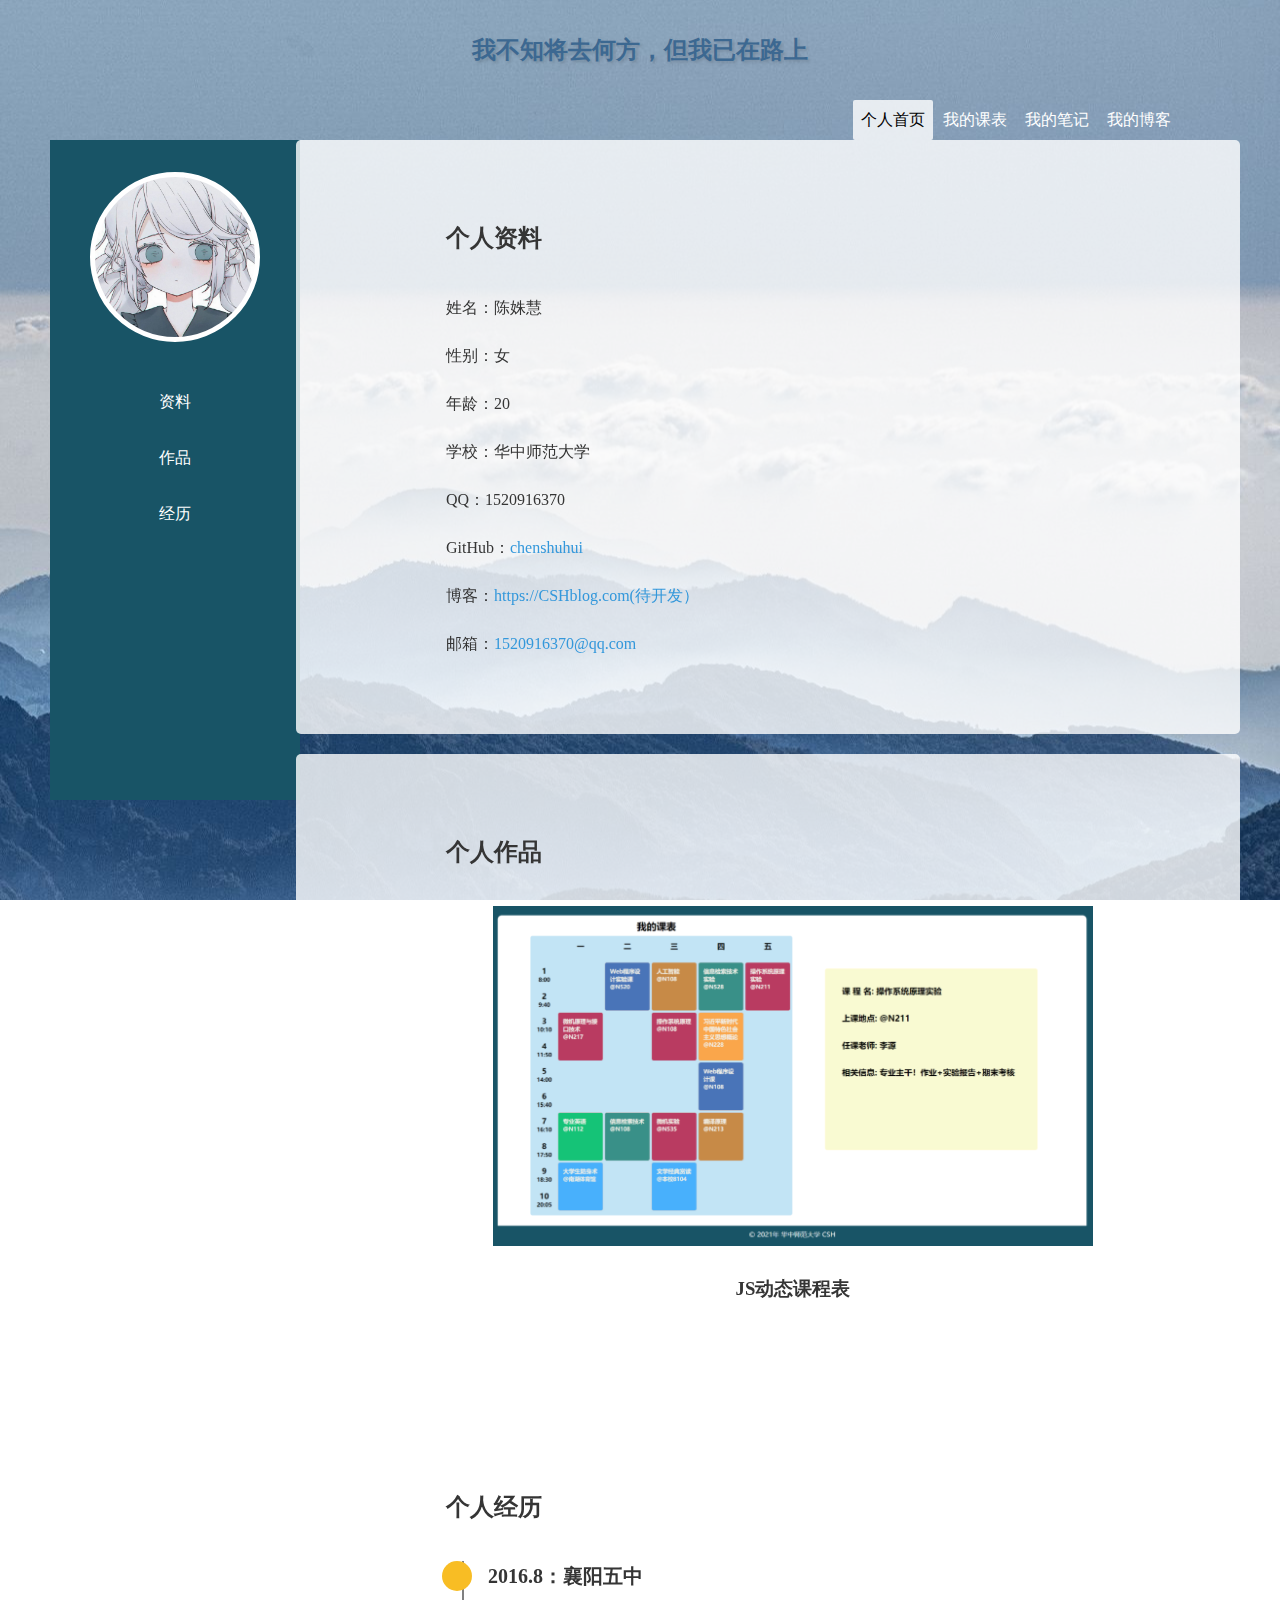
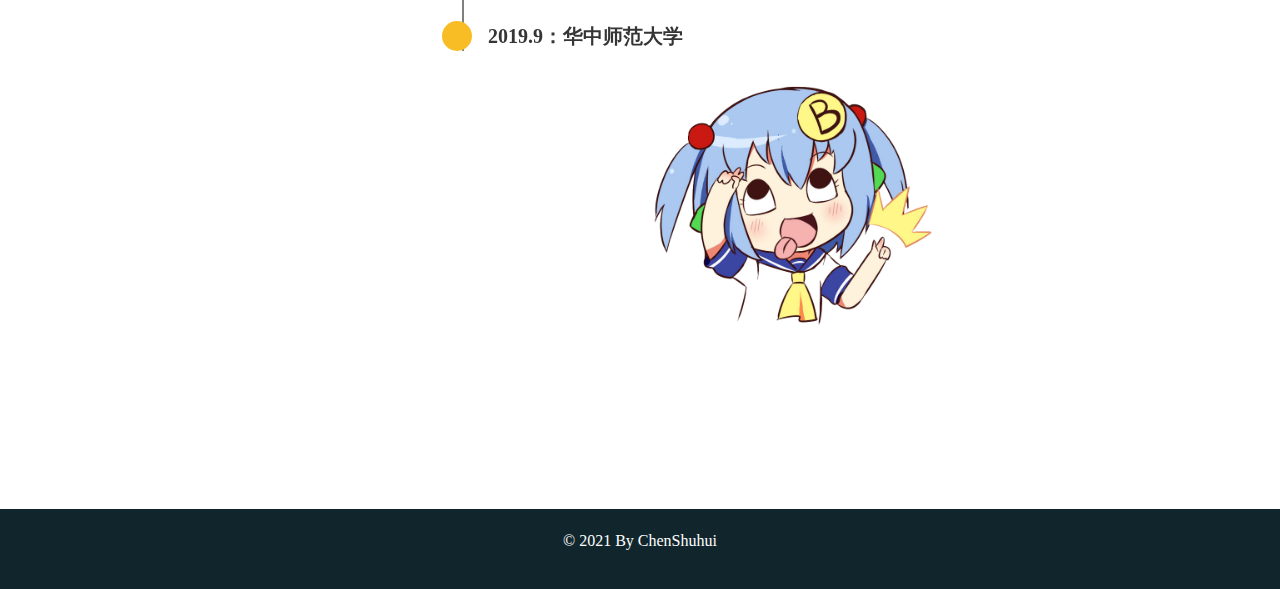
<file: 01/index.html>
<!DOCTYPE html>
<html>

<head>
    <meta charset="UTF-8">
    <title>我的个人网页</title>
    <!--网页图标-->
    <link rel="shortcut icon" href="static/img/icon.png" type="image/x-icon"> 
    <link href="static/style.css" rel="stylesheet" type="text/css" />
    <meta name="viewport" content="width=device-width, maximum-scale=1, initial-scale=1" />
</head>

<body>
   <div class="grid-box">
        <header>

            <div id="page_site-info">
                <div id="site-title">
                    <span class="blogtitle">我不知将去何方，但我已在路上</span>
                </div>
            </div>

            <div class="h-nav">
                <ul >
                    <li class="active"><a href="index.html">个人首页</a></li>
                    <li><a href="static/课程表/index.html" target="blank">我的课表</a></li>
                    <li><a href="#">我的笔记</a></li>
                    <li><a href="#">我的博客</a></li>
                </ul>
            </div>

        </header>

        <aside class="sidebar">
            <div class="user">
                <img src="static/img/user.jpg" title="QQ头像" />
            </div>
            <nav class="nav">
                <a href="#info">资料</a>
                <a href="#works">作品</a>
                <a href="#story">经历</a>
            </nav>
        </aside>
        <main>
            <section id="info">
                <div class="wrap">
                    <h2 class="title">个人资料</h2>
                    <div class="row">
                        <div class="col-left">
                            <p>姓名：陈姝慧</p>
                            <p>性别：女</p>
                            <p>年龄：20</p>
                            <p>学校：华中师范大学</p>
                        </div>
                        <div class="col-right">
                            <p>QQ：1520916370</p>
                            <p>GitHub：<a href="https://github.com/chenshuhui7" target="blank">chenshuhui</a></p>
                            <p>博客：<a href="#">https://CSHblog.com(待开发）</a></p>
                            <p>邮箱：<a href="mailto:1520916370@qq.com">1520916370@qq.com</a></p>
                        </div>
                    </div>
                </div>
            </section>
            <section id="works">
                <div class="wrap">
                    <h2 class="title">个人作品</h2>
                        <div class="works-item">
                            <img src="static/img/schedul.png" />
                            <h3 style="text-align:center;padding: 1.5em;">JS动态课程表</h3>
                        </div>
                </div>
            </section>
            <section id="story">
                <div class="wrap">
                    <h2 class="title">个人经历</h2>
                        <div class="col-m-8">
                            <ul class="timeline">
                                <li>2016.8：襄阳五中</li>
                                <li>2019.9：华中师范大学</li>
                            </ul>
                        </div>
                        <div class="center-fixed">
                            <img src="static/img/funny.png" width="500px" height="800px" />
                        </div>
                    </div>
                </div>
            </section>
        </main>
        
        <footer>
            <p>© 2021 By ChenShuhui</p>
        </footer>

   </div>

</body>

</html>
</file>
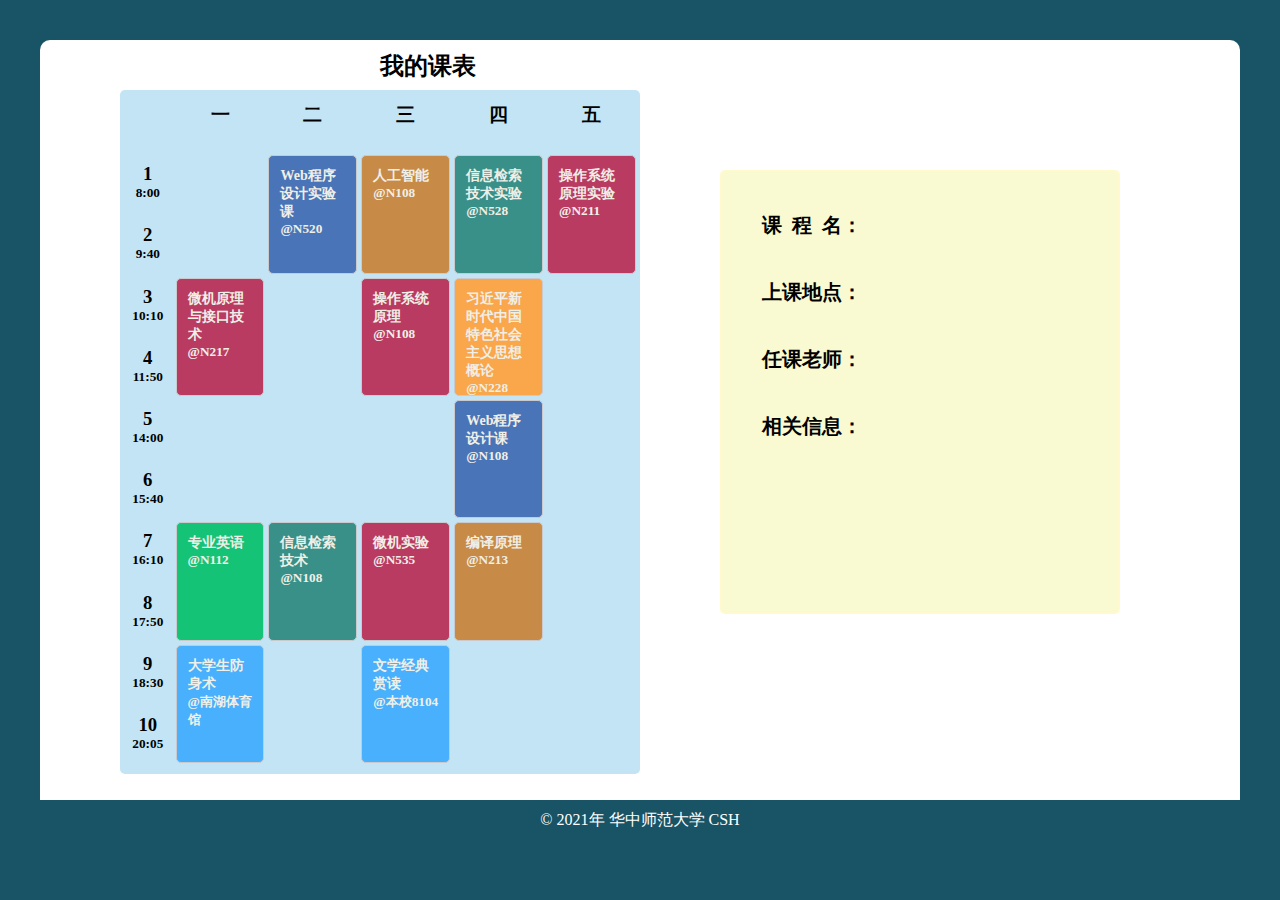
<file: 01/static/课程表/index.html>
<!DOCTYPE html>
<html lang="en">

<head>
    <meta charset="UTF-8">
    <meta http-equiv="X-UA-Compatible" content="IE=edge">
    <meta name="viewport" content="width=device-width, initial-scale=1.0">
    <title>Class Schedule</title>
    <link rel="stylesheet" href="style.css">
    <script src="script.js" defer></script>
</head>

<body>
    <div class="box">
        <!--头部-->
        <div class="header">
            <h2>我的课表</h2>
        </div>
        <!--课表主体部分-->
        <div class="main">
            <div class="contents">
                <!--左侧课表-->
                <!--通过js动态添加-->
                <div class="Stable"> </div>
                <!--右侧课程详细信息-->
                <!--通过js动态添加-->
                <div class="details">
                    <div class="cname">
                        课&ensp;程&ensp;名：
                    </div>

                    <div class="location">
                        上课地点：
                    </div>

                    <div class="teacher">
                        任课老师：
                    </div>

                    <div class="info">
                        相关信息：
                    </div>
                </div>
            </div>
        </div>
        <!--尾部-->
        <div class="footer">
            <div class="copyright">
                <p>
                    © 2021年 华中师范大学 CSH
                </p>
            </div>
        </div>
 
</body>

</html>
</file>
<file: 01/static/style.css>
@charset "UTF-8";


* {
    padding: 0;
    margin: 0;    
  }

body{
    margin:0;
    padding:0;
    color: #353535;
    font: 16px/1.5 'Microsoft Yahei';
    background:url("img/bg-4.jpg") fixed 100%;

}

/* 网格布局 */
.grid-box {
    display: grid;
    grid-template-columns: 20% 80%;
    grid-template-rows: 100px 1fr 60px;
    grid-template-areas:
      "header header"
      "aside  main "
      "footer footer";
    width: auto;
    height: auto;
    border-width: 0px;
    border-radius: 10px;
    border-style: solid;

  }
header {
    grid-area: header;
    border-width: 2px;
}
.sidebar {
    grid-area: aside;
}
main {

    margin: 40px;
    grid-area: main;
}
footer {
    grid-area: footer;
}
.wrap{
    margin-left:auto;
    margin-right: auto;
    max-width: 1200px;
    padding: 80px 100px 10px 150px;
}

.clearfix:after{
    content: '';
    clear: both;
    display: block;
}

.overflow{
    overflow: auto;
}

/* 头部导航栏 */
.h-nav ul{
    margin-top: 100px;
    margin-right: 100px;
    display: flex;
    list-style: none;
    flex-direction: row;
    justify-content:flex-end;

}

.h-nav ul li a{
      width:auto;
      height: auto;
      color:#fff;
      padding: 8px;
      margin: 0 1px;
      border: 1px;
      border-radius: 2px;
      display: inline-block;
}

.h-nav ul li.active a{
    color: black;
    background-color:rgb(256,256,256,0.8);
}

.h-nav ul li a:hover{
    color: black;
    background-color:rgb(256,256,256,0.8);
}


p{
    line-height: 2em;
    margin-bottom: 1em;
}

a{
    color: #3498db;
    text-decoration: none;
}

a:hover{
    color: #ffc670;
}

/* 图片格式 */
img{
    height: auto;
    max-width: 100%;
    vertical-align: middle;
}

.center-fixed img {
    display: block;
    margin: 0 auto;
}


/* 头部文字样式 */
#page_site-info {
    position: absolute;
    top: 2rem;
    width: 100%;

}
#site-title {
    color: rgb(60, 104, 145);
    text-align: center;
    text-shadow: 0.1rem 0.1rem 0.2rem rgba(0, 0, 0, .15);
    line-height: 1.5;
    font-weight: 700;
    font-size: 1.5rem;
}
/* 
    position: relative;
    margin: auto;
    width: 160px;
    line-height: 160px;
    text-align: center;
    font-size: 24px;
    
    &::before {
        content: "";
        position: absolute;
        top: 0;
        left: 0;
        right: 0;
        bottom: 0;
        border: 2px solid gold;
        transition: all .5s;
        animation: clippath 3s infinite linear;
    }
} */

/* @keyframes clippath {
    0%,
    100% {
        clip-path: inset(0 0 95% 0);
    }
    
    25% {
        clip-path: inset(0 95% 0 0);
    }
    50% {
        clip-path: inset(95% 0 0 0);
    }
    75% {
        clip-path: inset(0 0 0 95%);
    }
}

.bg::before {
    background: rgba(255, 215, 0, .5);
} */


/* 侧边导航块 */
.sidebar{
    top: 140px;
    left: 50px;
    bottom: 100px;
    color: #fff;
    width: 250px;
    position: fixed;
    overflow: hidden;
    overflow-y: auto;
    background: rgb(24, 84, 102);
}

/* -- 头像 */
.sidebar .user{
    width: 160px;
    height: 160px;
    margin: 2em auto;
    background: #fff;
    border-radius: 100%;
    border: #fff 5px solid;
    transition: transform 0.5s;
}
.sidebar .user:hover{
    transform: rotate(1turn);
}
.sidebar .user img{
    border-radius: 100%;
}

/* -- 侧边栏导航 */
.sidebar .nav{
    margin: 0;
    display: flex;
    list-style: none;
    flex-direction: column;
}
.sidebar .nav a{
    color: #fff;
    padding: 1em;
    display: block;
    text-align: center;
}
.sidebar .nav a:hover{
    background: rgba(5, 5, 5, 0.2);
}



/* 2 - 正文
-------------------------------- */
main section{
    border: 10px;
    border-radius: 5px;
    padding-bottom: 3em;
    margin-bottom: 20px;
    position: relative;
}


#info {
    background-color: rgb(256,256,256,0.8);
     /* background: url(img/bg-1.png) fixed; */
 }
#works { 
    background-color: rgb(256,256,256,0.8);
    /* background: url(img/bg-2.png) fixed;  */
}
#story {
    background-color: rgb(256,256,256,0.8);
    /* background: url(img/bg-2.png) fixed;  */
  
}

.title{
    margin-bottom: 1.5em;
}


/* - 作品 */
.works-item img{
    display: block;
    width:600px;
    height: auto;
    margin: 0 auto;
    transition: transform 0.3s;
}
.works-item img:hover{
    transform: scale(1.1, 1.1);
}
.works-item p{
    display: block;
    padding: 1em 0;
    text-align: center;
}

/* - 经历 */
.timeline{
    list-style: none;
    margin-left: 1em;
    padding-left: 1.5em;
    border-left: 2px grey solid;
}

.timeline li{
    font-size:20px;
    font-weight: 700;
    line-height: 1.5em;
    position: relative;
    margin-bottom: 1.5em;
}
.timeline li:hover:before{
    transform: scale(1.5, 1.5);
}
.timeline li:before{
    content: "";
    left: -2.3em;
    width: 1.5em;
    height: 1.5em;
    display: block;
    position: absolute;
    background: #f8bd24;
    border-radius: 100%;
    transition: transform .3s;
}


@media screen and (max-width: 600px) {
    .sidebar {
        width: inherit;
        position: relative;
    }
    .sidebar .nav{
        background: #f8bd24;
        flex-direction: row;
        justify-content: center;
        height:auto;
    }
    .sidebar .nav a:hover{
        background: none;
        box-shadow: 0 -3px 0 #fff inset;
    }
    main{
        margin-left: 0;
    }
}

@media print{
    .sidebar{
        display: none;
    }
    main{
        margin-left: 0;
    }
}

@media screen and (max-width: 900px) {
    main section{
        padding: 3em 0;
    }
}


/* 3 - 页尾
-------------------------------- */
footer{
    color: #fff;
    padding: 1em 0;
    text-align: center;
    background: #11262c;
}
footer a{
    color: inherit;
}
</file>
<file: 01/static/课程表/style.css>
* {
    padding: 0;
    border: 0;
    margin: 0;    
  }
  
  body {
    background-color: rgb(24, 84, 102);
  }
  
  .box {
    display: grid;
    grid-template-columns: 100%;
    grid-template-rows: 50px 1fr 40px;
    grid-template-areas:
      "header"
      "main"
      "footer";
    background-color:white;
    margin: 40px;
    width: auto;
    height: 800px;
    border-width: 0px;
    border-radius: 10px;
    border-style: solid;

  }
  
  .header {
    grid-area: header;
    padding: 10px;
    margin-left: 30px;
 
  }

  .header h2 {
    /* text-align:center; */
    padding-left: 300px;
}
  
  .main {
 
    grid-area: main;
 
  }
  
  .footer {
    grid-area: footer;
    padding: 10px;
    background-color: rgb(24, 84, 102);

  }
  .footer p {
    text-align: center;
  }

  .contents {
    display: grid;
    grid-template-columns: 50% 50%;
    grid-template-areas: "Stable  details";
    padding-left: 20px;
    padding-right: 20px;
    padding-bottom: 20px;
    margin-left: 20px;
    margin-right: 20px;
    width:auto;
    height:650px;
 
  }

  
.Stable {
    grid-area: Stable;
    display: grid;
    grid-template-columns: 10% repeat(5, 18%);
    grid-template-rows: repeat(11, 9%);
    grid-template-areas:
      'box1  box2  box3  box4  box5  box6'
      'box7   .     c4    c6    c10   c14'
      'box8   .     c4    c6    c10   c14'
      'box9   c1    .     c7    c11   .  '
      'box10  c1    .     c7    c11   .  '
      'box11  .     .     .     c12   .  '
      'box12  .     .     .     c12   .  '
      'box13  c2    c5    c8    c13   .  '
      'box14  c2    c5    c8    c13   .  '
      'box15  c3     .    c9    .     .  '
      'box16  c3     .    c9    .     .  ';
  
    background-color: rgb(194, 228, 245);
    /* padding: 20px; */
    border-width: 2px;
    border-color: rgb(194, 228, 245);
    border-style: solid;
    border-radius: 5px;
    margin-left: 40px;
    width: auto;
    height:680px;
  }
  
  .details {
    grid-area: details;
    background-color: rgb(249, 250, 210);
    padding: 20px;
    border-width: 2px;
    border-color:lemonchiffon;
    border-style: solid;
    border-radius: 5px;
    margin: 80px;
    width: auto;
    height: 400px;
  }
  
  .item1 {
    grid-area: box1;
  }
  
  .item2 {
    grid-area: box2;
  }
  
  .item3 {
    grid-area: box3;
  }
  
  .item4 {
    grid-area: box4;
  }
  
  .item5 {
    grid-area: box5;
  }
  
  .item6 {
    grid-area: box6;
  }
  
  .item7 {
    grid-area: box7;
  }
  
  .item8 {
    grid-area: box8;
  }
  
  .item9 {
    grid-area: box9;
  }
  
  .item10 {
    grid-area: box10;
  }
  
  .item11 {
    grid-area: box11;
  }
  
  .item12 {
    grid-area: box12;
  }
  
  .item13 {
    grid-area: box13;
  }
  
  .item14 {
    grid-area: box14;
  }
  
  .item15 {
    grid-area: box15;
  }
  
  .item16 {
    grid-area: box16;
  }

  /* 以下共十四门课   */
  .c1 {
    grid-area: c1;
  }
  
  .c2 {
    grid-area: c2;
  }
  
  .c3 {
    grid-area: c3;
  }
  
  .c4 {
    grid-area: c4;
  }
  
  .c5 {
    grid-area: c5;
  }
  
  .c6 {
    grid-area: c6;
  }
  
  .c7 {
    grid-area: c7;
  }
  
  .c8 {
    grid-area: c8;
  }
  
  .c9 {
    grid-area: c9;
  }
  
  .c10 {
    grid-area: c10;
  }
  
  .c11 {
    grid-area: c11;
  }

  .c12 {
    grid-area: c12;
  }
  
  .c13 {
    grid-area: c13;
  }
  
  .c14 {
    grid-area: c14;
  }
  /* 共十四门课   */

  
  .day,
  .ctime {
    padding: 10px;
    text-align: center;
  }

  .course {
    padding: 11px;
    margin: 2px;
    border: 1px solid #cac9ce;
    border-radius: 5px;
    color:#f0efe7
  }
  .course h3 {
      font-size:14px;
  }
  .copyright p {
      color: white;
  }

  .details h3 {
     display: block;
     padding: 8px;
  }

  .cname,
  .teacher,
  .location,
  .info {
     font-weight: bold;
     font-size:20px;
     padding:20px;

  }
</file>
